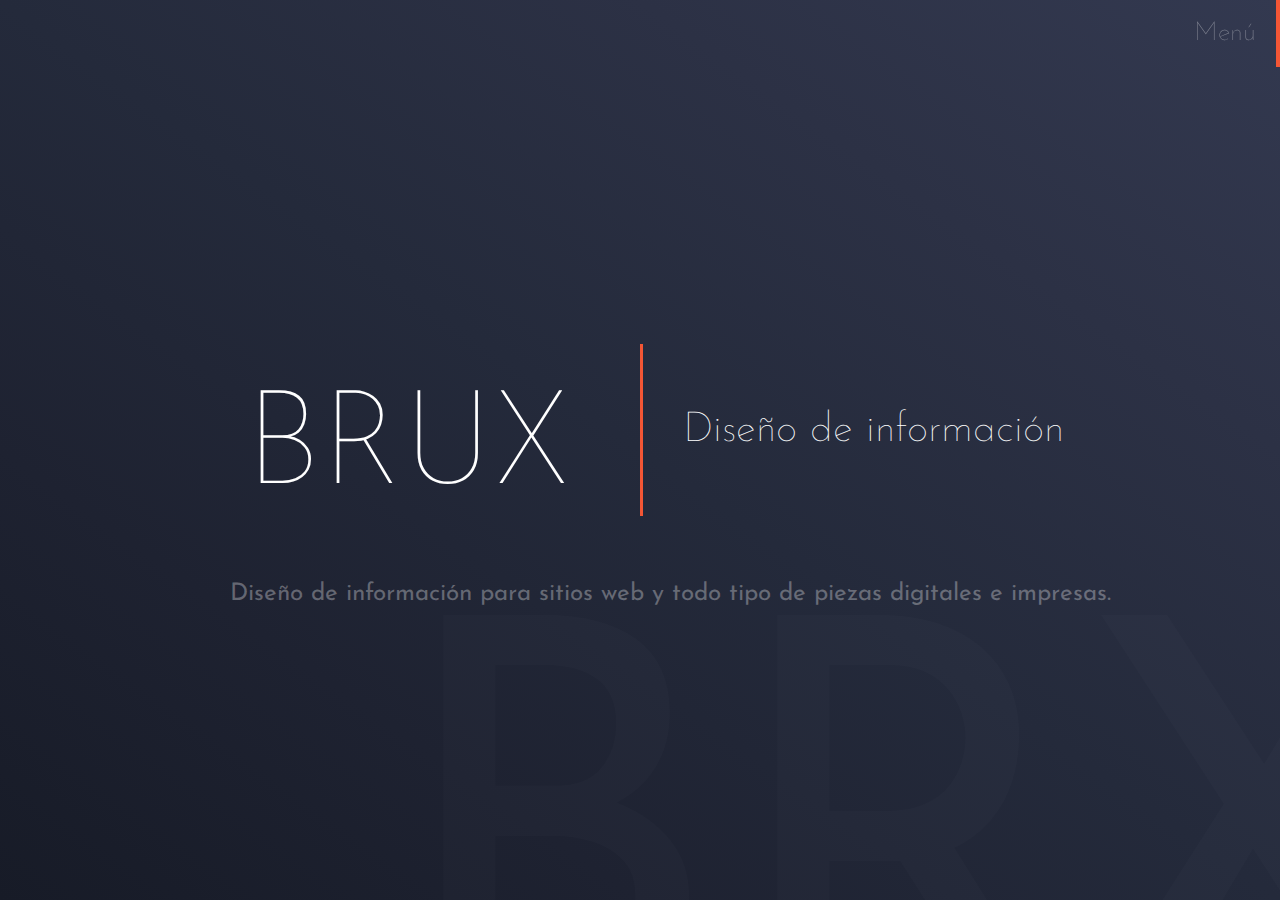
<file: index.html>
<html lang="en"><head>
  <meta charset="UTF-8">
  <title>Brux: Diseño de información</title>
  <link rel="stylesheet" href="brux-style.css">
  <link href="https://fonts.googleapis.com/css?family=Josefin+Sans:300|Playfair+Display" rel="stylesheet">
  <script src="https://code.jquery.com/jquery-3.1.0.js"></script>
  <script type="text/javascript" src="brux-script.js"></script>
</head>
<body>
  <div class="fondo" id="fondo"></div>
  <div class="brux-fondo inselecto"><span>BRX</span></div> 
  <div class="menu inselecto" id="menu" onclick="fueraLogo()">
    <span>Menú</span>
  </div>
  <div class="logo" id="logo">
    <h1 class="inselecto">BRUX</h1>
    <h2 class="inselecto">Diseño de información</h2>
  </div>
  <div class="presentacion" id="presentacion">
    <div class="resumen" id="resumen">
      <p>Más que código y diseño gráfico...</p>
      <h1>Un sitio web es, ante todo, información.</h1>
      <p><b>Y la información hay que saber comunicarla.</b> Desarrollar un sitio web implica pensar en lo que se quiere decir y en cómo hacerlo.</p> 
      <p>Después, lo tecnológico y lo estético.</p>
      <form name="contact" netlify>
  <p>
    <label>Your Name: <input type="text" name="name"></label>   
  </p>
  <p>
    <label>Your Email: <input type="email" name="email"></label>
  </p>
  <p>
    <label>Message: <textarea name="message"></textarea></label>
  </p>
  <p>
    <button type="submit">Send</button>
  </p>
</form>
    </div>
  </div>
</body>
</html>
</file>
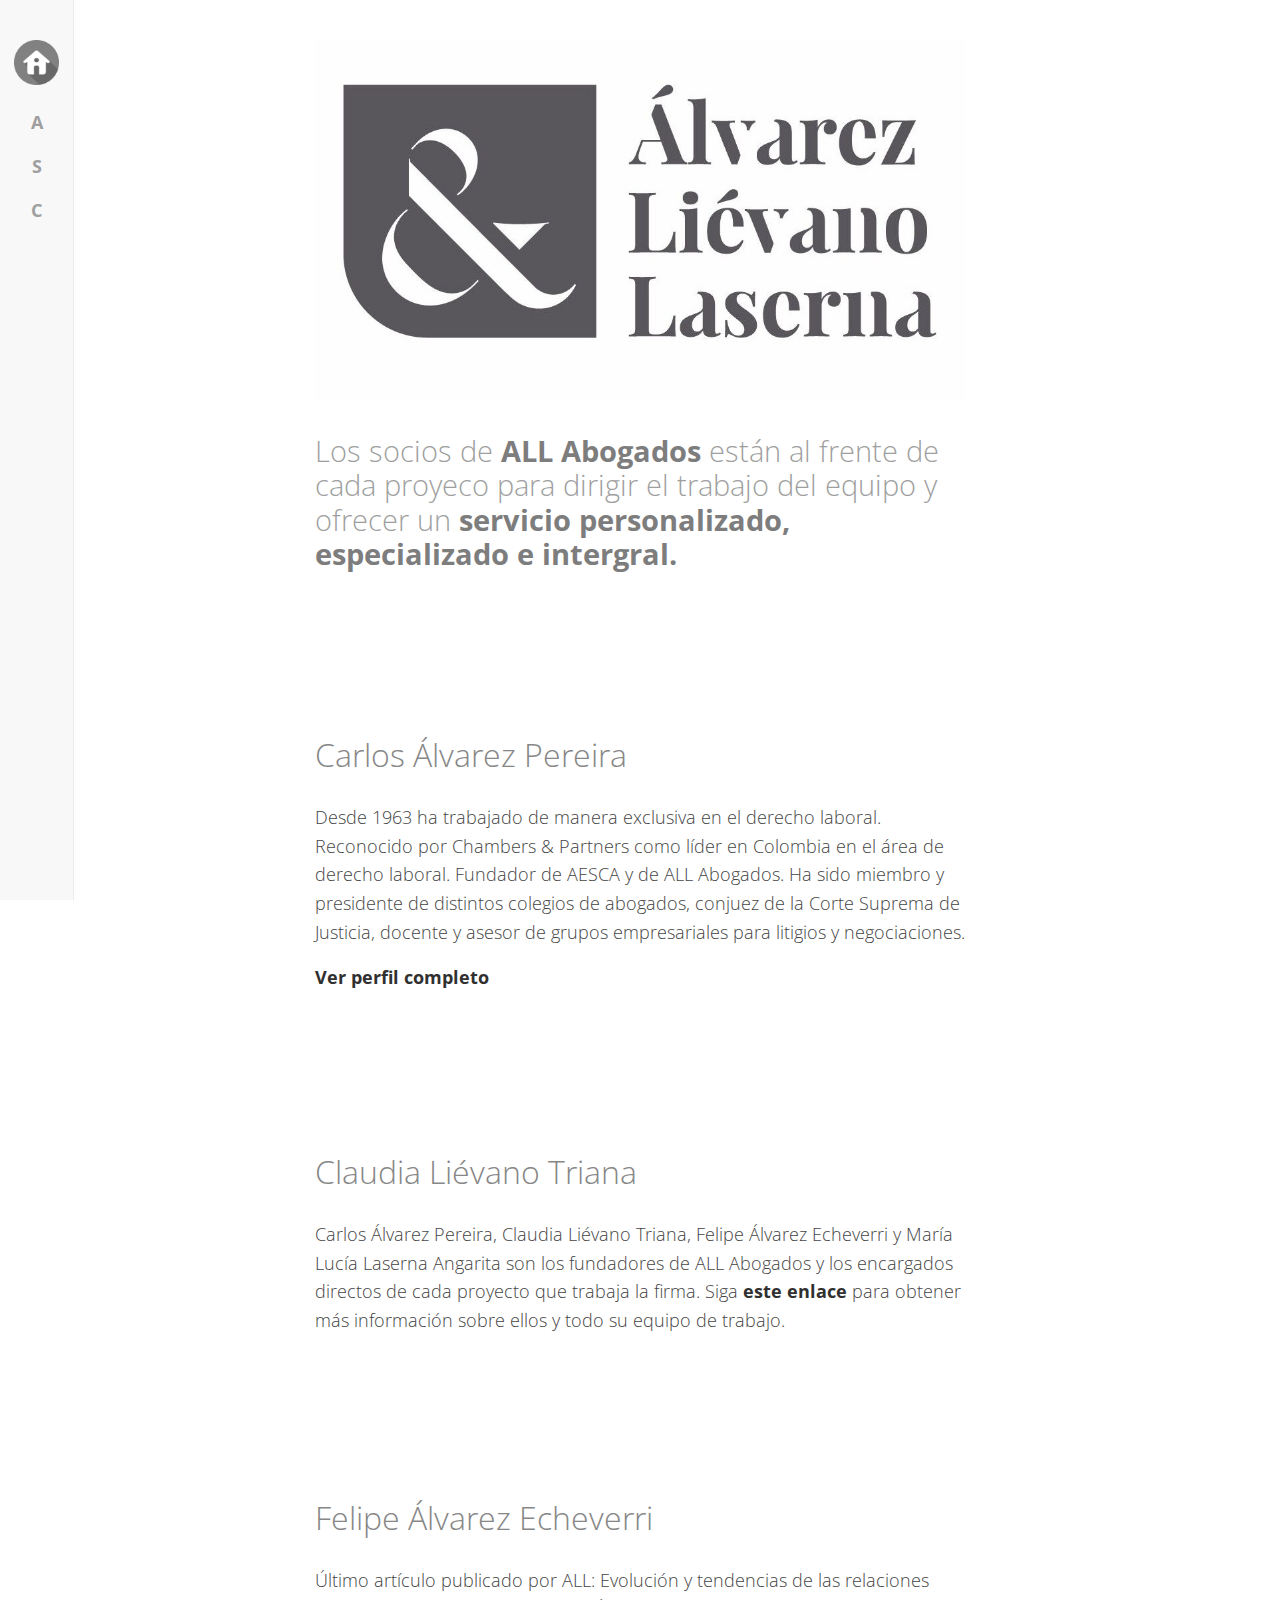
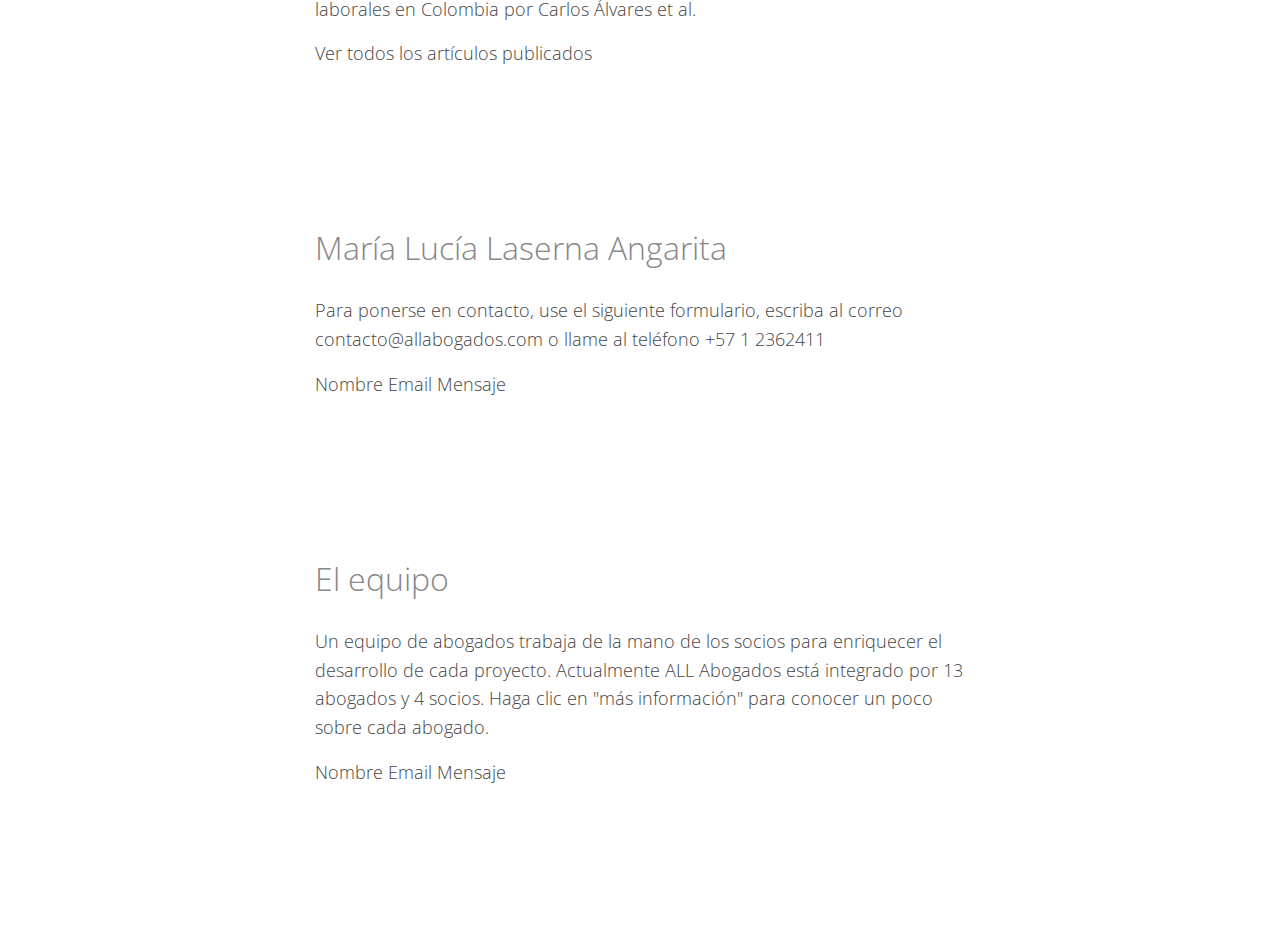
<file: All/abogados.html>
<!doctype html>
<html lang="en">
<head>
  <meta charset="UTF-8">
  <meta name="viewport" content="width=device-width, initial-scale=1.0">
  <title>ALL Abogados - Derecho laboral</title>
  <link rel="stylesheet" href="all-estilo.css">
  <link href="https://fonts.googleapis.com/css?family=Open+Sans:300" rel="stylesheet">
</head>
<body>
  <div class="contenedor">
    <div class="encabezado">
      <img src="img/all-logo.jpeg" alt="ALL Abogados">
      <p>Los socios de <span>ALL Abogados</span> están al frente de cada proyeco para dirigir el trabajo del equipo y ofrecer un <span>servicio personalizado, especializado e intergral.</span></p>
    </div>
    <div class="seccion">
      <h2>Carlos Álvarez Pereira</h2>
      <p>Desde 1963 ha trabajado de manera exclusiva en el derecho laboral. Reconocido por Chambers & Partners como líder en Colombia en el área de derecho laboral. Fundador de AESCA y de ALL Abogados. Ha sido miembro y presidente de distintos colegios de abogados, conjuez de la Corte Suprema de Justicia, docente y asesor de grupos empresariales para litigios y negociaciones.</p>
      <a>Ver perfil completo</a>
    </div>
    <div class="seccion">
      <h2>Claudia Liévano Triana</h2>
      <p>Carlos Álvarez Pereira, Claudia Liévano Triana, Felipe Álvarez Echeverri y María Lucía Laserna Angarita son los fundadores de ALL Abogados y los encargados directos de cada proyecto que trabaja la firma.  Siga <a href="">este enlace</a> para obtener más información sobre ellos y todo su equipo de trabajo.</p>
    </div>
    <div class="seccion">
      <h2>Felipe Álvarez Echeverri</h2>
      <p>Último artículo publicado por ALL: Evolución y tendencias de las relaciones laborales en Colombia por Carlos Álvares et al.</p>
      Ver todos los artículos publicados      
    </div>
    <div class="seccion">
      <h2>María Lucía Laserna Angarita</h2>
      <p>Para ponerse en contacto, use el siguiente formulario, escriba al correo contacto@allabogados.com o llame al teléfono +57 1 2362411</p>
    
    Nombre
    Email
    Mensaje      
    </div>
    <div class="seccion">
      <h2>El equipo</h2>
      <p>Un equipo de abogados trabaja de la mano de los socios para enriquecer el desarrollo de cada proyecto. Actualmente ALL Abogados está integrado por 13 abogados y 4 socios. Haga clic en "más información" para conocer un poco sobre cada abogado.</p>
    
    Nombre
    Email
    Mensaje      
    </div>
  </div>
  <div class="barra">
    <a href="all.html"><img src="img/all-simbolo.png" alt="" width="45"></a>
    <div class="abogados"><a href="abogados.html">A</a></div>
    <div class="servicios"><a href="servicios.html">S</a></div>
    <div class="contacto"><a href="all.html#contacto">C</a></div>
  </div>
</body>
</html>
</file>
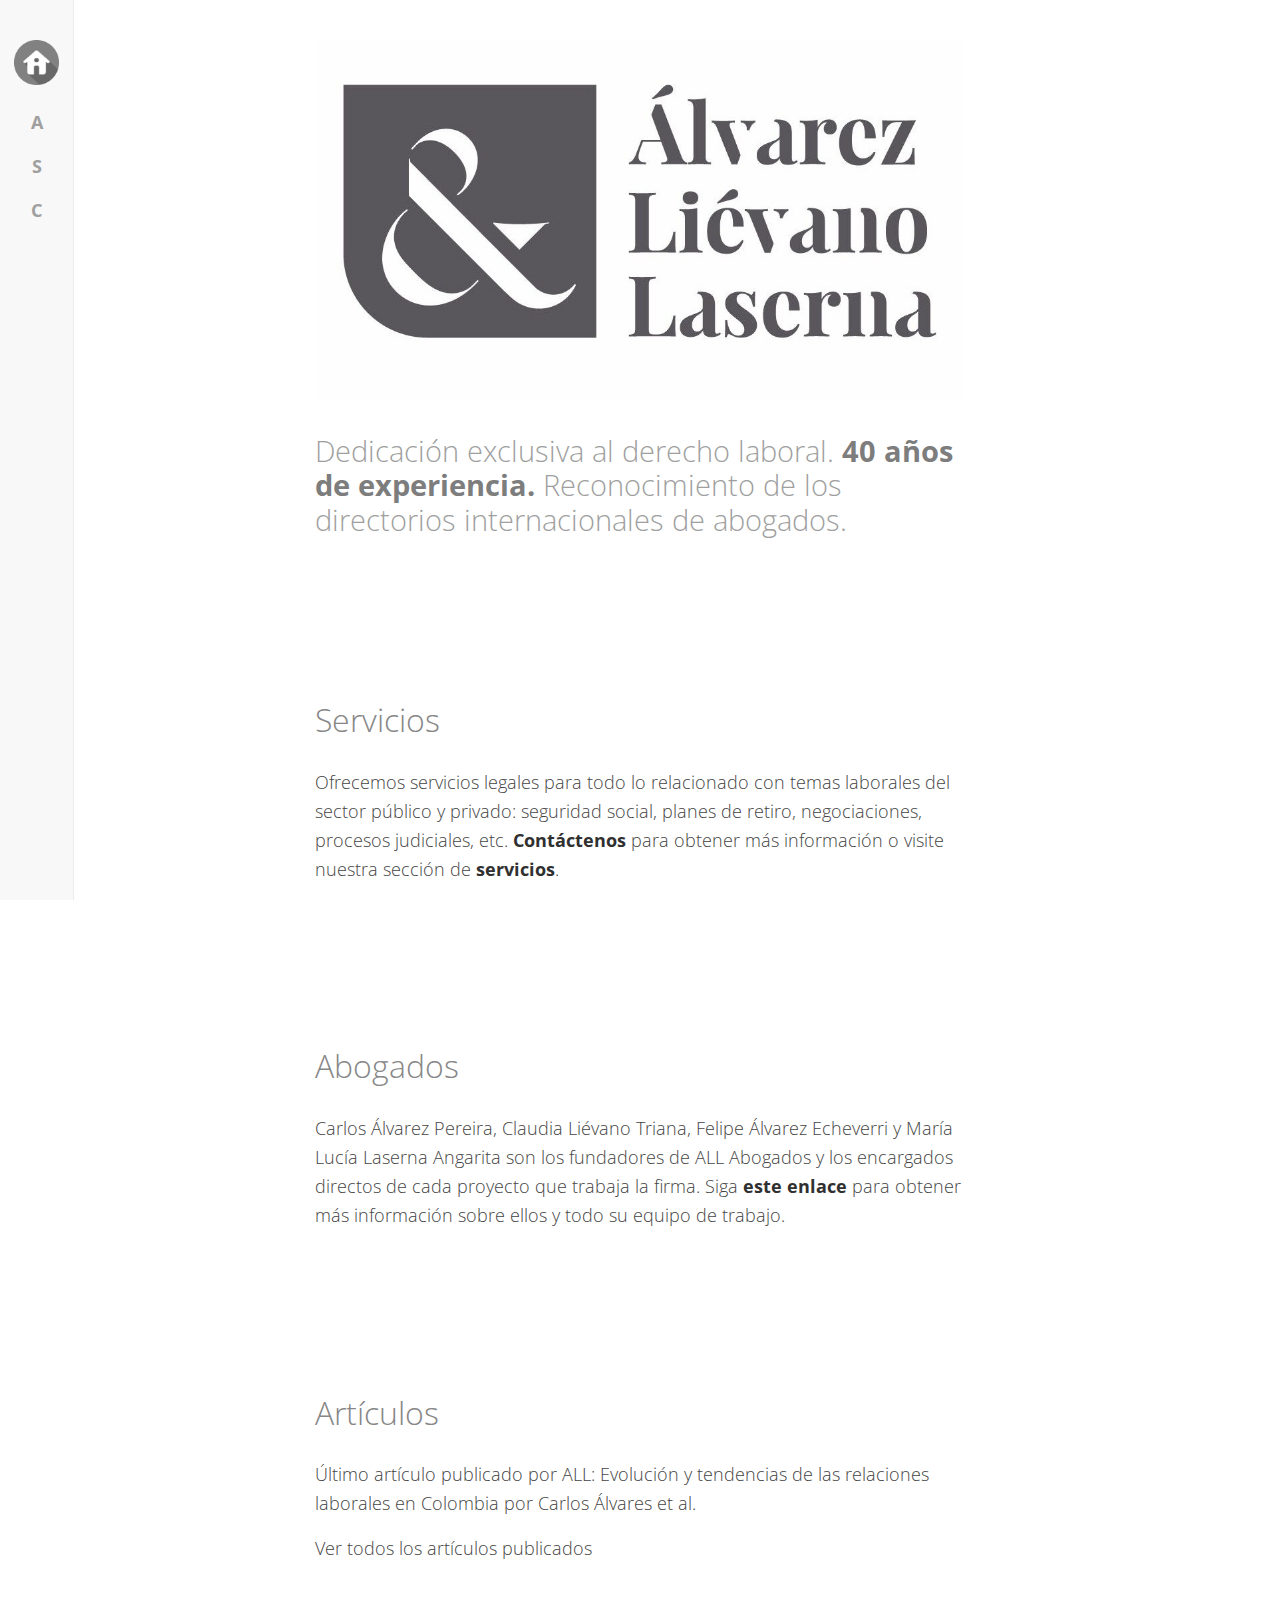
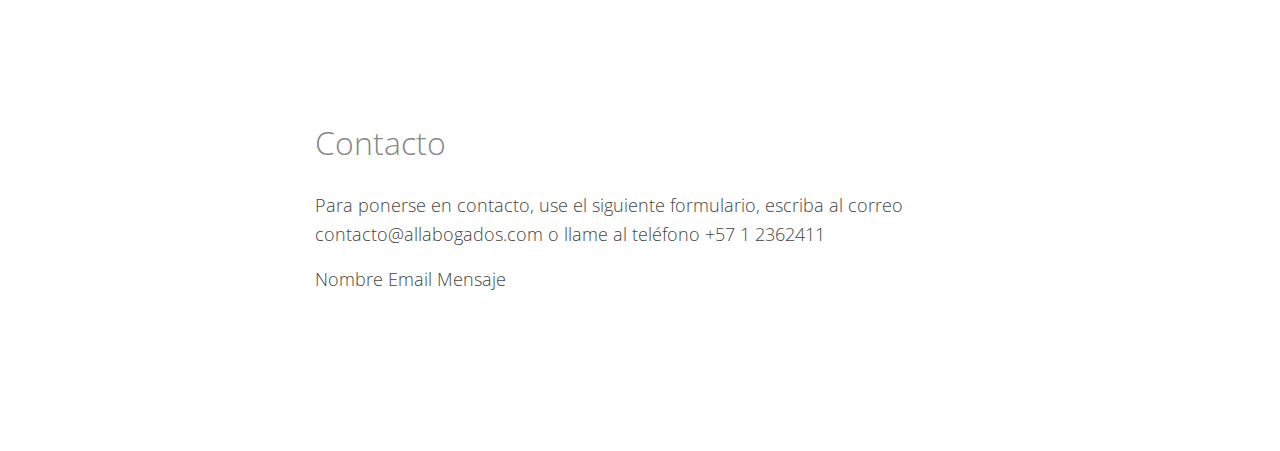
<file: All/all.html>
<!doctype html>
<html lang="en">
<head>
  <meta charset="UTF-8">
  <meta name="viewport" content="width=device-width, initial-scale=1.0">
  <title>ALL Abogados - Derecho laboral</title>
  <link rel="stylesheet" href="all-estilo.css">
  <link href="https://fonts.googleapis.com/css?family=Open+Sans:300" rel="stylesheet">
</head>
<body>
  <div class="contenedor">
    <div class="encabezado">
      <img src="img/all-logo.jpeg" alt="ALL Abogados">
      <p>Dedicación exclusiva al derecho laboral. <span>40 años de experiencia.</span> Reconocimiento de los directorios internacionales de abogados.</p>
    </div>
    <div class="seccion">
      <h2>Servicios</h2>
      <p>Ofrecemos servicios legales para todo lo relacionado con temas laborales del sector público y privado: seguridad social, planes de retiro, negociaciones, procesos judiciales, etc. <a href="#contacto">Contáctenos</a> para obtener más información o visite nuestra sección de <a href="servicios.html">servicios</a>.</p>    
    </div>
    <div class="seccion">
      <h2>Abogados</h2>
      <p>Carlos Álvarez Pereira, Claudia Liévano Triana, Felipe Álvarez Echeverri y María Lucía Laserna Angarita son los fundadores de ALL Abogados y los encargados directos de cada proyecto que trabaja la firma.  Siga <a href="abogados.html">este enlace</a> para obtener más información sobre ellos y todo su equipo de trabajo.</p>
    </div>
    <div class="seccion">
      <h2>Artículos</h2>
      <p>Último artículo publicado por ALL: Evolución y tendencias de las relaciones laborales en Colombia por Carlos Álvares et al.</p>
      Ver todos los artículos publicados      
    </div>
    <div class="seccion" id="contacto">
      <h2>Contacto</h2>
      <p>Para ponerse en contacto, use el siguiente formulario, escriba al correo contacto@allabogados.com o llame al teléfono +57 1 2362411</p>
    
    Nombre
    Email
    Mensaje      
    </div>
  </div>
  <div class="barra">
    <a href="all.html"><img src="img/all-simbolo.png" alt="" width="45"></a>
    <div class="abogados"><a href="abogados.html">A</a></div>
    <div class="servicios"><a href="servicios.html">S</a></div>
    <div class="contacto"><a href="all.html#contacto">C</a></div>
  </div>
</body>
</html>
</file>
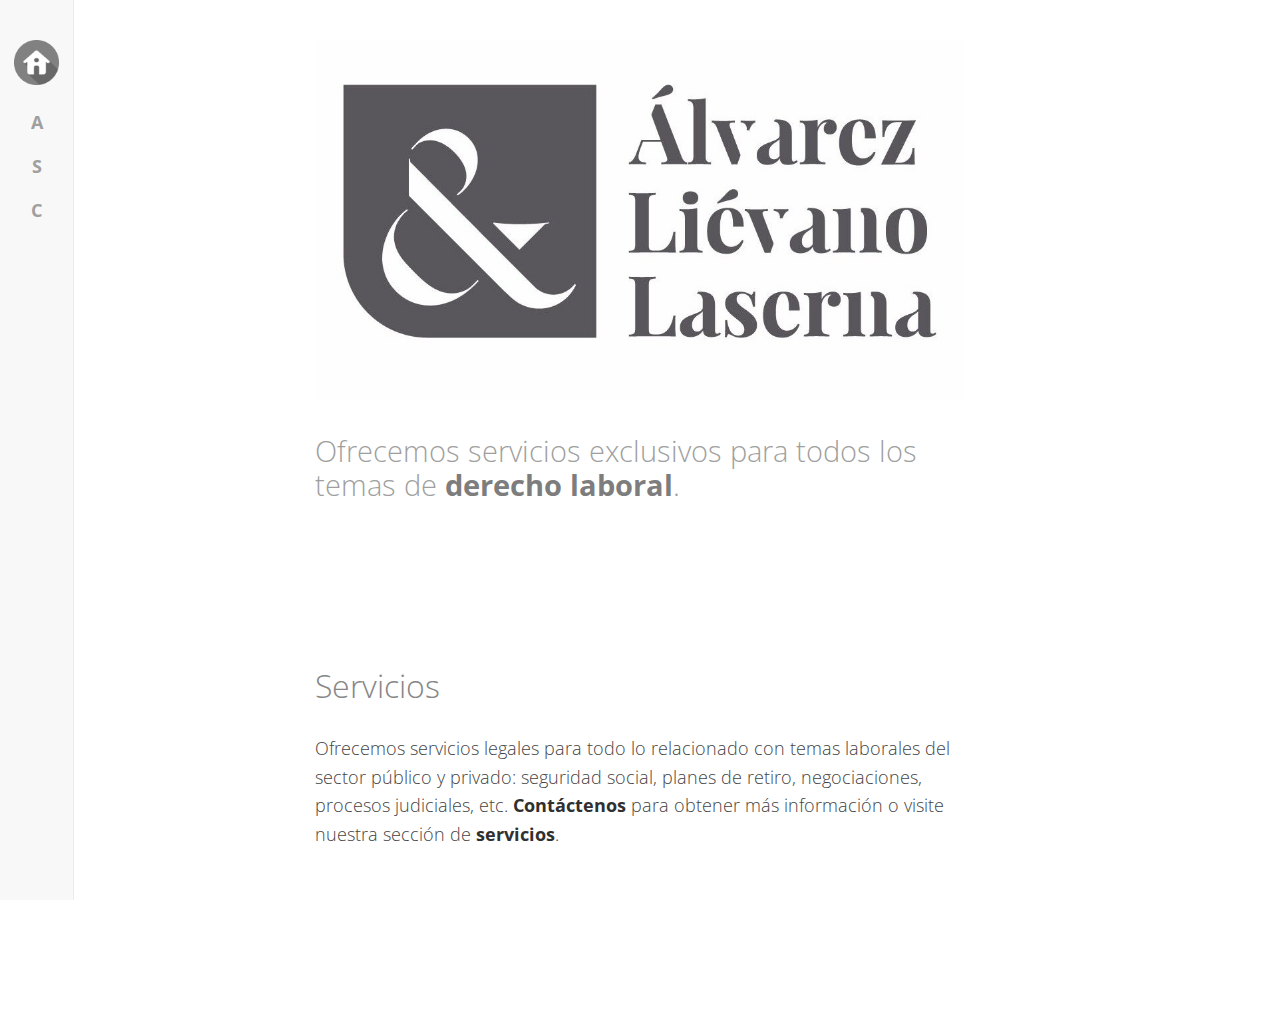
<file: All/servicios.html>
<!doctype html>
<html lang="en">
<head>
  <meta charset="UTF-8">
  <meta name="viewport" content="width=device-width, initial-scale=1.0">
  <title>ALL Abogados - Derecho laboral</title>
  <link rel="stylesheet" href="all-estilo.css">
  <link href="https://fonts.googleapis.com/css?family=Open+Sans:300" rel="stylesheet">
</head>
<body>
  <div class="contenedor">
    <div class="encabezado">
      <img src="img/all-logo.jpeg" alt="ALL Abogados">
      <p>Ofrecemos servicios exclusivos para todos los temas de <span>derecho laboral</span>.</p>
    </div>
    <div class="seccion">
      <h2>Servicios</h2>
      <p>Ofrecemos servicios legales para todo lo relacionado con temas laborales del sector público y privado: seguridad social, planes de retiro, negociaciones, procesos judiciales, etc. <a href="">Contáctenos</a> para obtener más información o visite nuestra sección de <a href="">servicios</a>.</p>    
    </div>
  </div>
  <div class="barra">
    <a href="all.html"><img src="img/all-simbolo.png" alt="" width="45"></a>
    <div class="abogados"><a href="abogados.html">A</a></div>
    <div class="servicios"><a href="servicios.html">S</a></div>
    <div class="contacto"><a href="all.html#contacto">C</a></div>
  </div>
</body>
</html>
</file>
<file: brux-style.css>
/* Globales
-----------------------------------------------------*/
:root {
  --verde-oscuro: #192e1b;
}
html {
  height: 100vh;
}
body {
  background: #fefefe;
  font-family: 'Josefin Sans', sans-serif;
  font-size: 22px;
  margin: 0;
  color: #8e8e8e;
  display: flex;
  align-items: center;
  justify-content: center;
  height: 100vh;
  flex-wrap: wrap;
  position: relative;
  overflow-x: hidden;
}
body p {
  line-height: 1.4em;
  color: var(--verde-oscuro);
}
.inselecto {
    -webkit-touch-callout: none; /* iOS Safari */
    -webkit-user-select: none; /* Safari */
     -khtml-user-select: none; /* Konqueror HTML */
       -moz-user-select: none; /* Firefox */
        -ms-user-select: none; /* Internet Explorer/Edge */
            user-select: none; /* Non-prefixed version, currently
                                  supported by Chrome and Opera */
}
.fondo {
  background-image: linear-gradient(to right top, #171b27, #1e2231, #242a3b, #2c3145, #333950);
  position: absolute;
  top: 0;
  bottom: 0;
  left: 0;
  right: 0;
  width: 100vw;
  transition: 1s;
}
.brux-fondo {
  font-size: 540px;
  color: #ffffff04;
  position: absolute;
  bottom: 0;
  right: 0;
  overflow: hidden;
}
.brux-fondo span {
  position: relative;
  bottom: -240px;
  right: -160px;
}
/* Tarjeta de inicio: logo
-----------------------------------------------------*/
.logo {
  display: grid;
  grid-template-columns: 1fr 1fr;
  position: relative;
  top: -20px;
  left: 0px;
  transition: 1s;
}
.logo h1 {
  color: white;
  font-size: 6em;
  font-weight: lighter;
  text-align: center;
  margin: 0;
  padding-top: 40px;
}
.logo h2 {
  font-size: 1.9em;
  color: white;
  padding: 40px;
  margin: 0;
  text-align: center;
  display: flex;
  align-items: center;
  border-left: solid #f35635;
  font-weight:  100;
}
.logo:after {
  content: "Dise" "\00f1" "o de informaci" "\00f3" "n para sitios web y todo tipo de piezas digitales e impresas.";
  position: absolute;
  bottom: -90px;
  left: 30px;
  font-size: 1.1em;
  color: #ffffff50;
  width:  100%;
  text-align: center;
}
/* MenÃº
-----------------------------------------------------*/
.menu {
  position: fixed;
  top: 0;
  right: 0px;
  left: auto;
  z-index: 9999;
  padding: 20px 20px;
  font-weight: 100;
  font-size: 1.2em;
  border-right: solid 4px #f35635;
  transition: 0.8s;
  cursor: pointer;
  color: #ffffff60;
}
.menu:hover {
  color: #fefefe;
}
.menu span {
  display: block;
  text-align: center;
}
/* Presentacion
-----------------------------------------------------*/
.presentacion {
  position: absolute;
  top: 120px;
  right: -100vw;
  transition: 1s;
  text-align: right;  
}
.resumen {
  max-width:600px;
  padding-right: 8vw;
  
}
.resumen h1 {
  color: var(--verde-oscuro);
  font-family: 'Playfair Display', serif;
  font-weight: 400;
  font-size: 2.5em;
  margin: 30px 0 60px;
}
.resumen b {
  color: #f35635;
}
/* Acciones
-----------------------------------------------------*/
.fueraLogo {
  left: -100vw;
}
.fondoPeque {
  position: fixed;
  right: 0;
  left: 65vw;
}
.entraPresentacion {
  right: 35vw;
  left: auto;
}
</file>
<file: All/all-estilo.css>
body {
  font-family: 'Open Sans', sans-serif;
  color: #444;
  font-size: 18px;
  font-weight: 300;
}
a {
  font-weight: bold;
  text-decoration: none;
  color: #303030;
}
.contenedor {
  max-width: 650px;
  padding: 0 20px;
  margin: 40px auto;
}
 .encabezado img {
   width: 100%;
 }
  .encabezado p {
    font-size: 1.6em;
    line-height: 1.2em;
    color: #a09f9f;
  }
  .encabezado span {
    color: #7d7d7d;
    font-weight: bold;
  }
  .seccion {
    margin: 160px 0;
  }
  .seccion h2 {
    color: #878787;
    font-size: 1.8em;
    font-weight: 300;
  }
  .seccion p {
    line-height: 1.6em;
  }
  .barra {
    width: 73px;
    position: fixed;
    top: 0;
    bottom: 0;
    left: 0;
    background: #f8f8f8;
    border-right: 1px solid #ececec;
    text-align: center;
    padding-top: 40px;
  }
  .barra * {
    margin-bottom: 20px;
    font-weight: bold;
    position: relative;
  }
  .barra *::after {
    position: absolute;
    border: solid 1px #ececec;
    background: white;
    font-size: 0.8em;
    margin-left: 10px;
    border-radius: 5px;
    padding: 5px;
    top: -5px;
    display: none;
    color: #999;
  }
  .barra *:hover:after {
    display: inline;
  }
  .barra img {
    filter: grayscale(100%);
  }
  .barra img:hover {
    filter: grayscale(60%);
  }  
  .barra .abogados::after {
    content: "Abogados";
  }
  .barra .servicios::after {
    content: "Servicios";
  }
  .barra .contacto::after {
    content: "Contacto";
  }
  .barra a {
    color: #a09f9f;
  }
  .barra a:hover {
    color: #7d7d7d;
  }
  @media (max-width: 820px) {
  .barra {
    display: none;
  }
}
</file>
